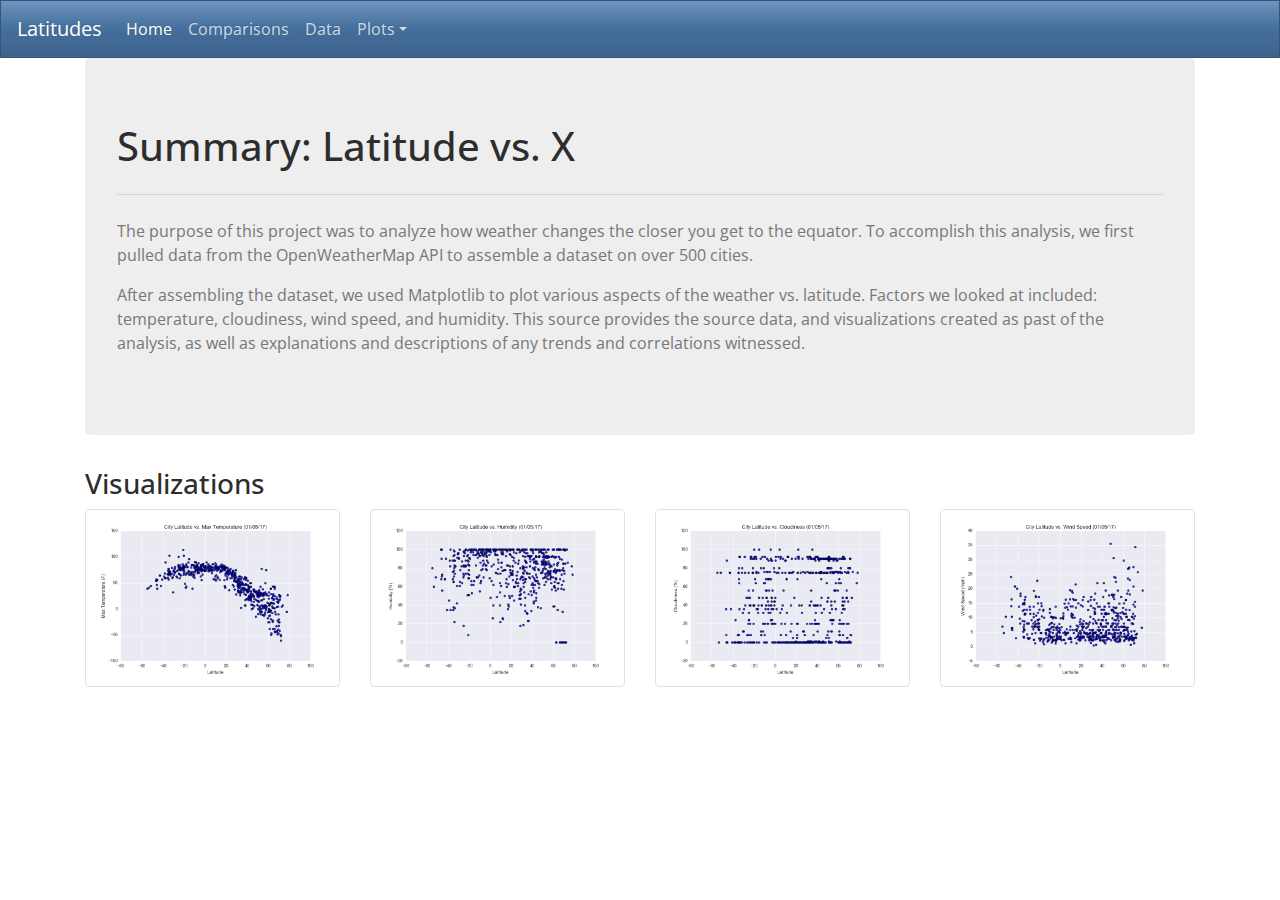
<file: index.html>
<!DOCTYPE html>
<html lang="en">

<head>
    <meta charset=" UTF-8">
    <title>Summary: Latitude vs. X</title>
    <link rel="stylesheet" href="bootstrap.css ">
</head>

<body>
    <nav class="navbar navbar-expand-lg navbar-dark bg-primary">
        <a class="navbar-brand" href="index.html">Latitudes</a>
        <button class="navbar-toggler" type="button" data-toggle="collapse" data-target="#navbarColor01" aria-controls="navbarColor01" aria-expanded="false" aria-label="Toggle navigation">
          <span class="navbar-toggler-icon"></span>
        </button>

        <div class="collapse navbar-collapse" id="navbarColor01">
            <ul class="navbar-nav mr-auto">
                <li class="nav-item active">
                    <a class="nav-link" href="index.html">Home <span class="sr-only">(current)</span></a>
                </li>
                <li class="nav-item">
                    <a class="nav-link" href="Comparisons.html">Comparisons</a>
                </li>
                <li class="nav-item">
                    <a class="nav-link" href="Data.html">Data</a>
                </li>
                <li class="nav-item dropdown">
                    <a class="nav-link dropdown-toggle" data-toggle="dropdown" role="button" aria-haspopup="true" aria-expanded="false">Plots</a>
                    <div class="dropdown-menu">
                        <a class="dropdown-item" href="Max_Temperature.html">Max Temperature</a>
                        <a class="dropdown-item" href="Humidity.html">Humidity</a>
                        <a class="dropdown-item" href="Cloudiness.html">Cloudiness</a>
                        <a class="dropdown-item" href="Wind_Speed.html">Wind Speed</a>
                    </div>
                </li>
            </ul>
        </div>
    </nav>

    <div class="container ">
        <div class="jumbotron ">
            <h1 class="display-6 ">Summary: Latitude vs. X</h1>
            <hr class="my-4 ">
            <p>The purpose of this project was to analyze how weather changes the closer you get to the equator. To accomplish this analysis, we first pulled data from the OpenWeatherMap API to assemble a dataset on over 500 cities.</p>
            <p>After assembling the dataset, we used Matplotlib to plot various aspects of the weather vs. latitude. Factors we looked at included: temperature, cloudiness, wind speed, and humidity. This source provides the source data, and visualizations
                created as past of the analysis, as well as explanations and descriptions of any trends and correlations witnessed.</p>
        </div>
    </div>

    <div class="container ">
        <h3 class="text-left ">Visualizations</h3>
        <div class="row ">
            <div class="col-md-3 ">
                <div class="thumbnail ">
                    <img src="Assets/images/Fig1.png " alt="... " class="img-thumbnail ">
                </div>
            </div>
            <div class="col-md-3 ">
                <div class="thumbnail ">
                    <img src="Assets/images/Fig2.png " alt="... " class="img-thumbnail ">
                </div>
            </div>
            <div class="col-md-3 ">
                <div class="thumbnail ">
                    <img src="Assets/images/Fig3.png " alt="... " class="img-thumbnail ">
                </div>
            </div>
            <div class="col-md-3 ">
                <div class="thumbnail ">
                    <img src="Assets/images/Fig4.png " alt="... " class="img-thumbnail ">
                </div>
            </div>
        </div>
    </div>
</body>

</html>
</file>
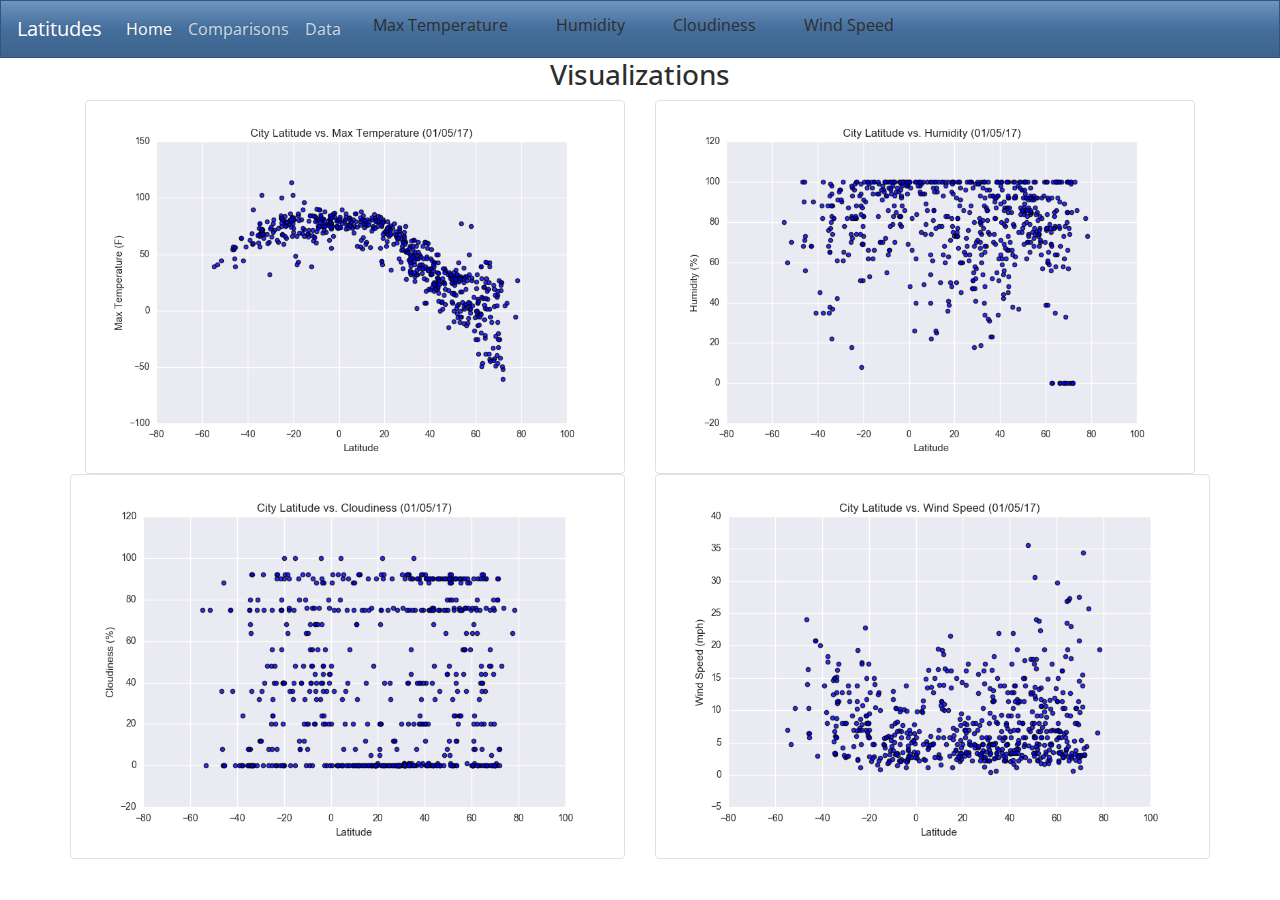
<file: Comparisons.html>
<!DOCTYPE html>
<html lang="en">

<head>
    <meta charset=" UTF-8">
    <title>Summary: Latitude vs. X</title>
    <link rel="stylesheet" href="bootstrap.css ">
</head>

<body>
    <nav class="navbar navbar-expand-lg navbar-dark bg-primary">
        <a class="navbar-brand" href="index.html">Latitudes</a>
        <button class="navbar-toggler" type="button" data-toggle="collapse" data-target="#navbarColor01" aria-controls="navbarColor01" aria-expanded="false" aria-label="Toggle navigation">
          <span class="navbar-toggler-icon"></span>
        </button>

        <div class="collapse navbar-collapse" id="navbarColor01">
            <ul class="navbar-nav mr-auto">
                <li class="nav-item active">
                    <a class="nav-link" href="index.html">Home <span class="sr-only">(current)</span></a>
                </li>
                <li class="nav-item">
                    <a class="nav-link" href="Comparisons.html">Comparisons</a>
                </li>
                <li class="nav-item">
                    <a class="nav-link" href="Data.html">Data</a>
                </li>
                <li class="nav-item"></li>
                <a class="dropdown-item" href="Max_Temperature.html">Max Temperature</a>
                </li>
                <li class="nav-item">
                    <a class="dropdown-item" href="Humidity.html">Humidity</a>
                </li>
                <li class="nav-item">
                    <a class="dropdown-item" href="Cloudiness.html">Cloudiness</a>
                </li>
                <li class="nav-item">
                    <a class="dropdown-item" href="Wind_Speed.html">Wind Speed</a>
                </li>
            </ul>
        </div>
    </nav>
    <div class="container ">
        <h3 class="text-center ">Visualizations</h3>
        <div class="row ">
            <div class="col-md-6 ">
                <div class="thumbnail ">
                    <img src="Assets/images/Fig1.png " alt="... " class="img-thumbnail ">
                </div>
            </div>
            <div class="col-md-6 ">
                <div class="thumbnail ">
                    <img src="Assets/images/Fig2.png " alt="... " class="img-thumbnail ">
                </div>
            </div>
            <div class="row ">
                <div class="col-md-6 ">
                    <div class="thumbnail ">
                        <img src="Assets/images/Fig3.png " alt="... " class="img-thumbnail ">
                    </div>
                </div>
                <div class="col-md-6 ">
                    <div class="thumbnail ">
                        <img src="Assets/images/Fig4.png " alt="... " class="img-thumbnail ">
                    </div>
                </div>
            </div>
        </div>
    </div>
</body>

</html>
</file>
